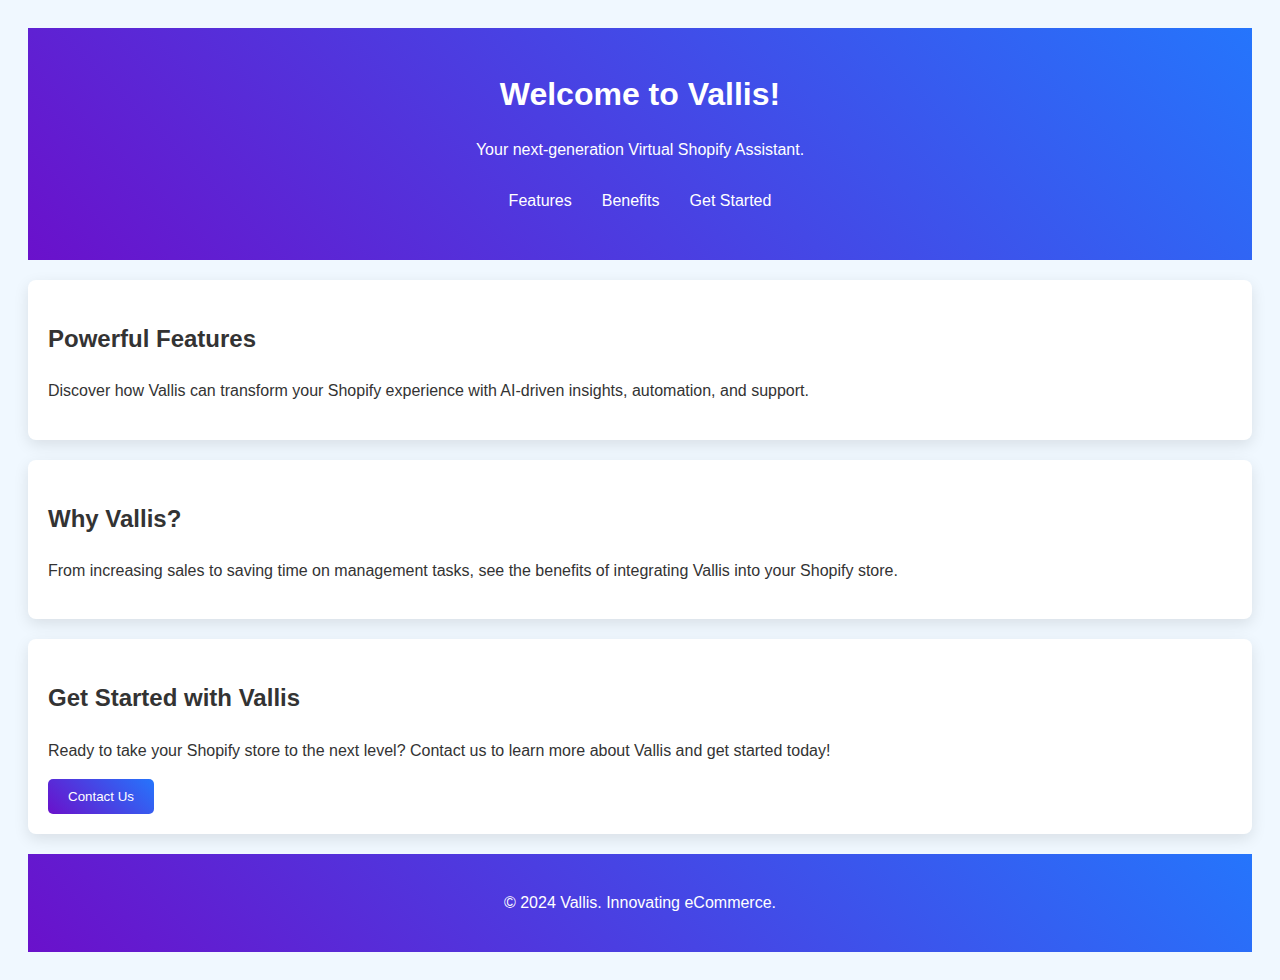
<file: templates/index_old.html>
<!DOCTYPE html>
<html lang="en">
<head>
    <meta charset="UTF-8">
    <meta name="viewport" content="width=device-width, initial-scale=1.0">
    <title>Vallis - Virtual Shopify Assistant</title>
    <link rel="stylesheet" href="../static/style.css">
</head>
<body>
    <header class="site-header">
        <div class="container">
            <h1>Welcome to Vallis!</h1>
            <p>Your next-generation Virtual Shopify Assistant.</p>
            <nav>
                <ul>
                    <li><a href="#features">Features</a></li>
                    <li><a href="#benefits">Benefits</a></li>
                    <li><a href="/signup" class="get-started-button-link">Get Started</a></li>
                </ul>
            </nav>
        </div>
    </header>
    <main class="site-content">
        <section id="features" class="info-section">
            <h2>Powerful Features</h2>
            <p>Discover how Vallis can transform your Shopify experience with AI-driven insights, automation, and support.</p>
        </section>
        <section id="benefits" class="info-section">
            <h2>Why Vallis?</h2>
            <p>From increasing sales to saving time on management tasks, see the benefits of integrating Vallis into your Shopify store.</p>
        </section>
        <section id="contact" class="info-section">
            <h2>Get Started with Vallis</h2>
            <p>Ready to take your Shopify store to the next level? Contact us to learn more about Vallis and get started today!</p>
            <button onclick="displayMessage()">Contact Us</button>
        </section>
    </main>
    <footer class="site-footer">
        <p>© 2024 Vallis. Innovating eCommerce.</p>
    </footer>
    <script src="../static/script.js"></script>
</body>
</html>
</file>
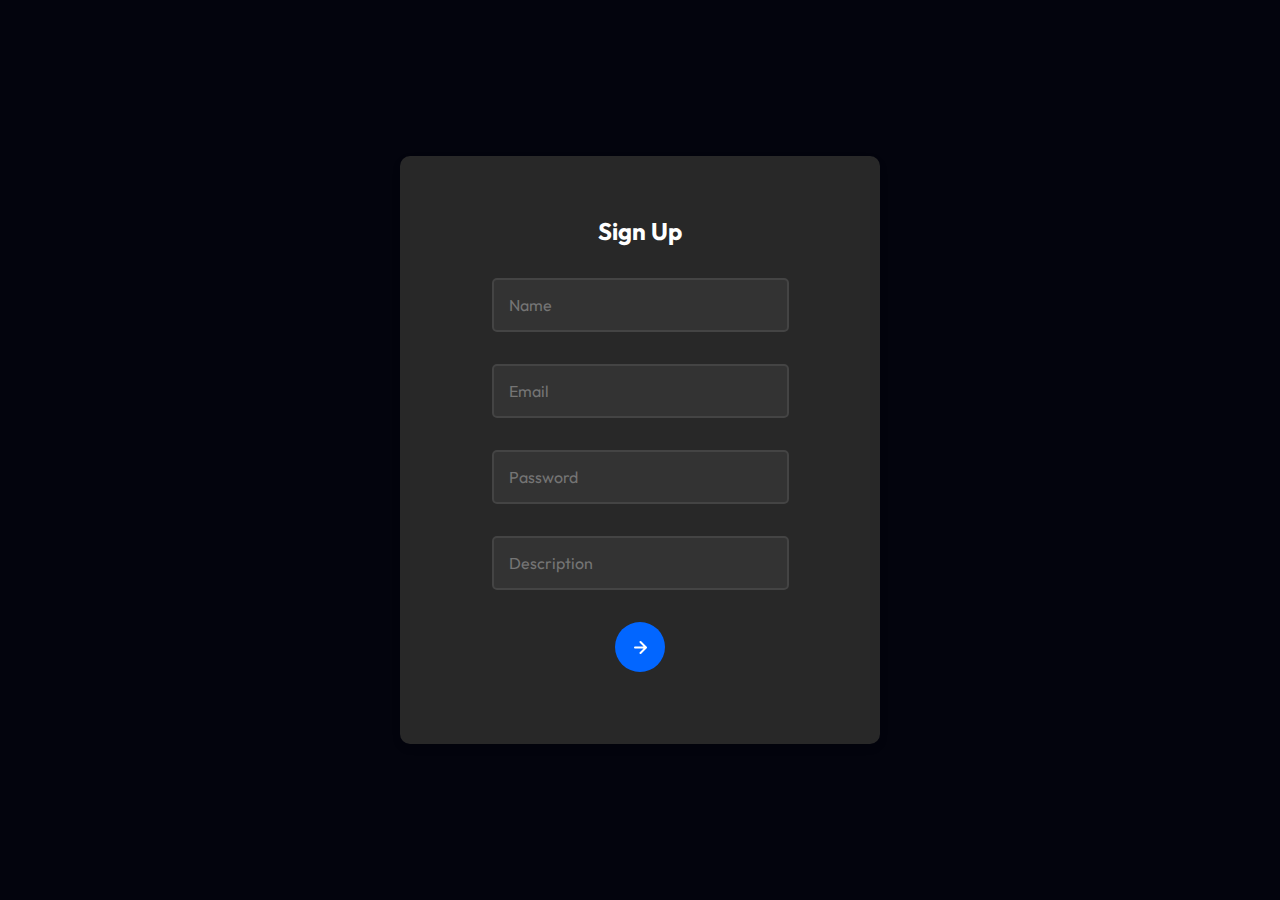
<file: templates/signup.html>
<!DOCTYPE html>
<html lang="en">
<head>
    <meta charset="UTF-8">
    <meta name="viewport" content="width=device-width, initial-scale=1.0">
    <title>Signup Form</title>
    <link rel="stylesheet" href="../static/signup.css">
</head>
<body>
    <div class="signup-container">
        <h2>Sign Up</h2>
        <form id="signupForm">
            <div class="form-control">
                <label for="name" class="visually-hidden">Name</label>
                <input type="text" id="name" name="name" placeholder="Name" required>
            </div>
            <div class="form-control">
                <label for="email" class="visually-hidden">Email</label>
                <input type="email" id="email" name="email" placeholder="Email" required>
            </div>
            <div class="form-control">
                <label for="password" class="visually-hidden">Password</label>
                <input type="password" id="password" name="password" placeholder="Password" required>
            </div>
            <div class="form-control">
                <label for="description" class="visually-hidden">Description</label>
                <input type="text" id="description" name="description" placeholder="Description" required>
            </div>
            <div class="form-control">
                <button type="submit" title="Send">
                    <img src="../static/arrow.svg" alt="Send">
                </button>            </div>
        </form>
    </div>
    
    <script src="../static/signup.js"></script>
</body>
</html>
</file>
<file: static/signup.css>
@import url('https://fonts.googleapis.com/css2?family=Outfit&display=swap');

body {
    font-family: 'Outfit', sans-serif; /* Consistent font with the chatbot */
    display: flex;
    justify-content: center;
    align-items: center;
    height: 100vh;
    margin: 0;
    background-color: #03040D; /* Dark background similar to the chatbot */
}

.signup-container {
    width: 90%; /* Responsive adjustment */
    max-width: 400px;
    background: #282828; /* Dark theme matching the chatbot */
    padding: 40px; /* Increased padding for better spacing */
    border-radius: 10px;
    box-shadow: 0 4px 8px rgba(0, 0, 0, 0.1); /* Style matched from chatbot */
    display: flex;
    flex-direction: column;
    align-items: center;
    justify-content: center; /* Ensures vertical centering within the container */
}

h2 {
    text-align: center;
    margin-bottom: 2rem; /* Increased spacing for visual hierarchy */
    color: #fff; /* White color for contrast */
    font-size: 1.5rem; /* Slightly larger title for emphasis */
}

.form-control {
    width: 100%;
    margin-bottom: 2rem; /* Increased margin for better spacing */
    display: flex;
    flex-direction: column;
    align-items: center; /* Center align items within form-control */
}

.form-control label {
    width: 100%; /* Full width to match input fields */
    text-align: left; /* Align text to the left within label */
    color: #fff; /* Light color labels for readability on dark background */
    font-weight: 600; /* Slightly bolder labels for clarity */
    margin-bottom: 8px; /* Slight increase for readability */
}

.form-control input {
    width: 100%; /* Full width for alignment */
    padding: 15px; /* Increased padding for easier interaction */
    border: 2px solid #444; /* Darker border for theme consistency */
    border-radius: 5px;
    font-size: 1rem;
    font-family: 'Outfit', sans-serif; /* Consistent font with the chatbot */
    color: #fff; /* White text on dark background */
    background-color: #333; /* Slightly lighter input field for visibility */
    transition: all 0.3s; /* Smooth transition for all properties */
}

.form-control input:focus {
    outline: none;
    border-color: #007bff; /* Blue border for focus */
    box-shadow: 0 0 0 2px rgba(0,123,255,0.5); /* Subtle glow effect */
}

button {
    width: 50px;  /* Adjust size as needed */
    height: 50px; /* Adjust size as needed */
    background-color: #0266ff;
    color: white;
    border: none;
    border-radius: 50%; /* Keeps the button circular */
    cursor: pointer;
    display: flex;
    align-items: center;
    justify-content: center;
    padding: 0; /* Removes padding to fit SVG properly */
}

button svg {
    width: 70%; /* Adjust the SVG size as needed */
    height: 70%; /* Adjust the SVG size as needed */
    fill: white; /* Change the color of SVG */
}

button:hover {
    transform: translateY(-2px); /* Slight lift effect */
    background-color: #2575fc; /* Lighter blue for hover effect */
}

.visually-hidden {
    position: absolute;
    width: 1px;
    height: 1px;
    margin: -1px;
    padding: 0;
    overflow: hidden;
    clip: rect(0, 0, 0, 0);
    border: 0;
}

/* Responsive Design Adjustments */
@media (max-width: 768px) {
    .signup-container {
        padding: 20px; /* Adjust padding for smaller screens */
    }
}
</file>
<file: static/style.css>
/* Basic Reset */
*, *::before, *::after {
  box-sizing: border-box;
}

body {
  font-family: 'Helvetica Neue', Arial, sans-serif; /* Ensures sans-serif font throughout */
  line-height: 1.6;
  background-color: #f0f8ff; /* Light azure */
  color: #333;
  padding: 20px;
}

.container {
  max-width: 1200px;
  margin: 0 auto;
  padding: 0 20px;
}

/* Header */
.site-header {
  background-image: linear-gradient(45deg, #6a11cb 0%, #2575fc 100%); /* Subtle blue gradient */
  color: #fff;
  padding: 20px 0;
  text-align: center;
}

.site-header h1, site-header p {
  margin-bottom: 10px;
}

/* Navigation */
nav ul {
  display: flex;
  justify-content: center;
  padding: 10px;
}

nav ul li {
  list-style: none;
  margin: 0 15px;
}

nav ul li a {
  color: #fff;
  text-decoration: none;
  transition: color 0.3s ease-in-out;
}

nav ul li a:hover, nav ul li a:focus {
  color: #ffc107; /* Vivid yellow */
}

/* Main Content */
.info-section {
  background-color: #ffffff;
  padding: 20px;
  margin: 20px 0;
  border-radius: 8px;
  box-shadow: 0 5px 15px rgba(0,0,0,0.1);
  transition: transform 0.3s ease-in-out;
}

.info-section:hover {
  transform: translateY(-5px);
}

/* Footer */
.site-footer {
  text-align: center;
  padding: 20px;
  background-image: linear-gradient(45deg, #6a11cb 0%, #2575fc 100%); /* Subtle blue gradient */
  color: #fff;
  margin-top: 20px;
}

button {
  background-image: linear-gradient(45deg, #6a11cb 0%, #2575fc 100%); /* Azure gradient */
  color: #fff;
  border: none;
  padding: 10px 20px;
  border-radius: 5px;
  cursor: pointer;
  transition: background-image 0.3s ease, transform 0.2s ease;
  outline: none;
}

button:hover, button:focus {
  background-image: linear-gradient(45deg, #2575fc 0%, #6a11cb 100%); /* Slightly altered Azure gradient for hover/focus */
  transform: scale(1.05);
}

@media screen and (max-width: 768px) {
  nav ul {
      flex-direction: column;
  }

  nav ul li {
      margin-bottom: 10px;
  }
}
</file>
